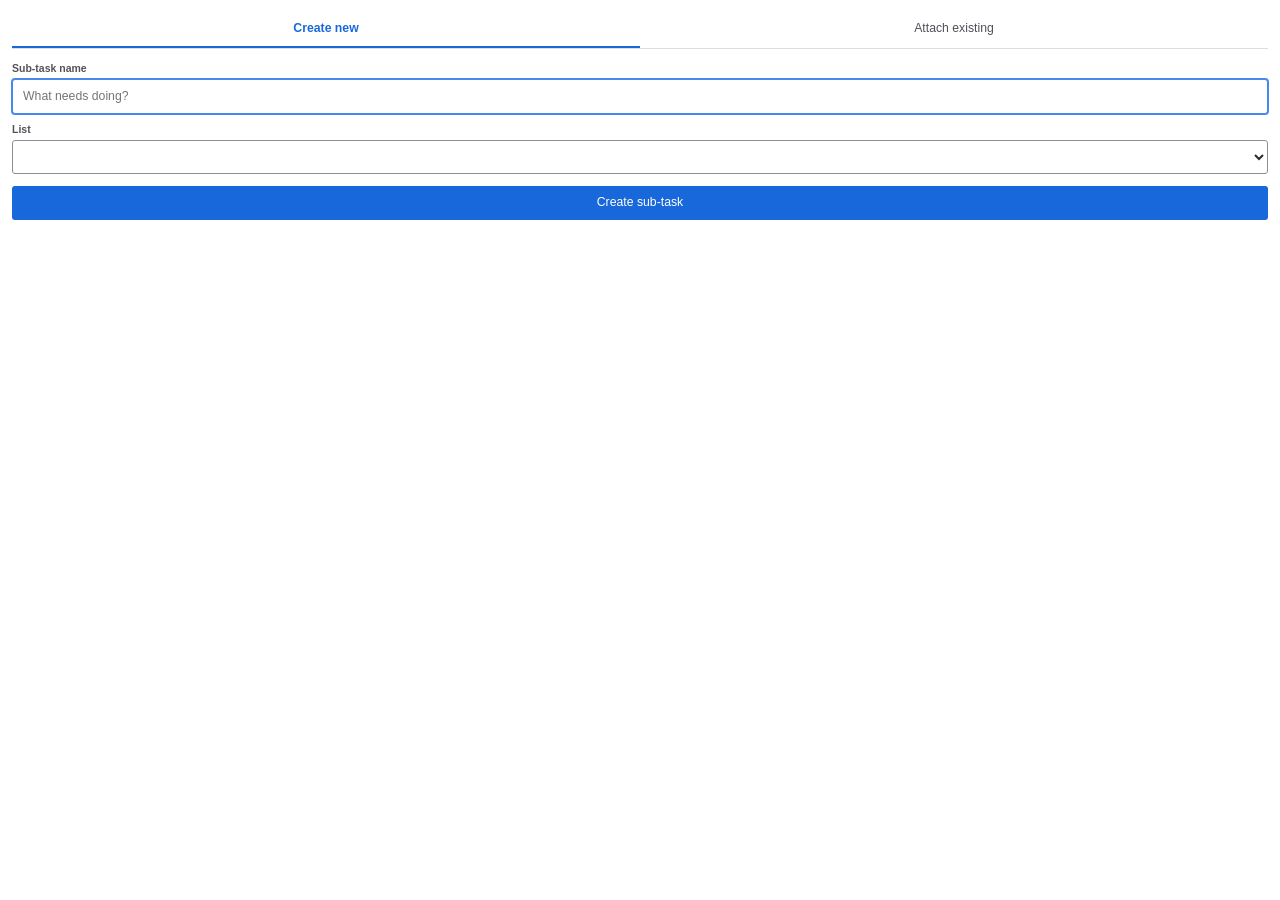
<file: popups/add-subtask.html>
<!DOCTYPE html>
<html>
<head>
    <meta charset="utf-8" />
    <title>Add sub-task</title>
    <link rel="stylesheet" href="https://p.trellocdn.com/power-up.min.css" />
    <link rel="stylesheet" href="../css/popup.css" />
</head>
<body>
    <div class="tabs">
        <div class="tab active" data-tab="create">Create new</div>
        <div class="tab" data-tab="attach">Attach existing</div>
    </div>

    <div class="panel active" id="panel-create">
        <label for="new-name">Sub-task name</label>
        <input type="text" id="new-name" placeholder="What needs doing?" autofocus />

        <label for="new-list">List</label>
        <select id="new-list"></select>

        <div class="actions">
            <button id="create-btn" class="grow">Create sub-task</button>
        </div>
        <div class="error" id="create-error" style="display:none;"></div>
        <div class="muted" id="auth-hint" style="display:none; margin-top:8px;">
            First time: Trello will prompt you to authorize this Power-Up to create cards.
        </div>
    </div>

    <div class="panel" id="panel-attach">
        <label for="attach-search">Search cards on this board</label>
        <input type="text" id="attach-search" placeholder="Type to filter…" />
        <div class="list" id="attach-list"></div>
        <div class="error" id="attach-error" style="display:none;"></div>
    </div>

    <script src="https://p.trellocdn.com/power-up.min.js"></script>
    <script src="../js/graph.js"></script>
    <script>
        const t = TrelloPowerUp.iframe();

        // Tab switching
        document.querySelectorAll('.tab').forEach((el) => {
            el.addEventListener('click', () => {
                document.querySelectorAll('.tab').forEach((x) => x.classList.remove('active'));
                document.querySelectorAll('.panel').forEach((x) => x.classList.remove('active'));
                el.classList.add('active');
                document.getElementById('panel-' + el.dataset.tab).classList.add('active');
                // Move focus to the newly-revealed panel's primary input so the
                // user can start typing immediately after switching tabs.
                const focusTarget = el.dataset.tab === 'create'
                    ? document.getElementById('new-name')
                    : document.getElementById('attach-search');
                focusTarget.focus();
                t.sizeTo('body');
            });
        });

        // Esc anywhere closes the popup. Productivity audience expects it.
        document.addEventListener('keydown', (ev) => {
            if (ev.key === 'Escape') {
                ev.preventDefault();
                t.closePopup();
            }
        });

        // Enter in the name field submits — same as clicking Create.
        document.getElementById('new-name').addEventListener('keydown', (ev) => {
            if (ev.key === 'Enter') {
                ev.preventDefault();
                document.getElementById('create-btn').click();
            }
        });

        // ---- Create new ----
        async function loadLists() {
            // Independent calls — fire in parallel so we wait one round-trip
            // instead of two.
            const [lists, card] = await Promise.all([
                t.lists('id', 'name'),
                t.card('idList'),
            ]);
            const sel = document.getElementById('new-list');
            sel.innerHTML = '';
            for (const list of lists) {
                const opt = document.createElement('option');
                opt.value = list.id;
                opt.textContent = list.name;
                if (list.id === card.idList) opt.selected = true;
                sel.appendChild(opt);
            }
        }

        document.getElementById('create-btn').addEventListener('click', async () => {
            const name = document.getElementById('new-name').value.trim();
            const idList = document.getElementById('new-list').value;
            const errEl = document.getElementById('create-error');
            errEl.style.display = 'none';

            if (!name) {
                errEl.textContent = 'Name is required.';
                errEl.style.display = 'block';
                return;
            }

            const btn = document.getElementById('create-btn');
            btn.disabled = true;
            btn.textContent = 'Creating…';

            try {
                const Trello = await t.getRestApi().getToken().then(async (token) => {
                    if (!token) {
                        document.getElementById('auth-hint').style.display = 'block';
                        await t.getRestApi().authorize({ scope: 'read,write' });
                    }
                    return window.Trello || null;
                });

                const restApi = t.getRestApi();
                const apiKey = restApi.appKey;
                const apiToken = await restApi.getToken();

                const params = new URLSearchParams({
                    name,
                    idList,
                    key: apiKey,
                    token: apiToken,
                });
                const resp = await fetch('https://api.trello.com/1/cards?' + params.toString(), {
                    method: 'POST',
                });
                if (!resp.ok) {
                    throw new Error('Trello API error: ' + resp.status);
                }
                const newCard = await resp.json();

                const parent = await t.card('id');
                await SubtaskGraph.setParent(t, newCard.id, parent.id);

                await t.closePopup();
            } catch (e) {
                errEl.textContent = e.message || String(e);
                errEl.style.display = 'block';
                btn.disabled = false;
                btn.textContent = 'Create sub-task';
            }
        });

        // ---- Attach existing ----
        let allCards = [];
        let currentCardId = null;
        let forbidden = new Set();

        async function loadAttachable() {
            const card = await t.card('id');
            currentCardId = card.id;

            // Self is always forbidden; descendants get folded in once the
            // walk resolves. Painting the list before the descendant walk
            // keeps the dialog responsive on deep trees.
            forbidden = new Set([currentCardId]);

            const cardsP = t.cards('id', 'name');
            const descP = SubtaskGraph.getDescendantIds(t, currentCardId);

            allCards = await cardsP;
            renderAttach(document.getElementById('attach-search').value || '');

            descP.then((desc) => {
                forbidden = new Set([currentCardId, ...desc]);
                renderAttach(document.getElementById('attach-search').value || '');
            });
        }

        let attaching = false;
        function renderAttach(query) {
            const list = document.getElementById('attach-list');
            list.innerHTML = '';
            const q = query.trim().toLowerCase();
            const eligible = allCards.filter((c) => !forbidden.has(c.id));
            const matches = q ? eligible.filter((c) => c.name.toLowerCase().includes(q)) : eligible;
            if (!matches.length) {
                const msg = q
                    ? 'No cards match "' + query.trim() + '".'
                    : eligible.length === 0
                        ? 'No other cards on this board to attach.'
                        : 'No cards available.';
                const empty = document.createElement('div');
                empty.className = 'empty';
                empty.textContent = msg;
                list.appendChild(empty);
                return;
            }
            const shown = matches.slice(0, 50);
            for (const c of shown) {
                const row = document.createElement('div');
                row.className = 'row';
                row.setAttribute('role', 'button');
                row.setAttribute('tabindex', '0');
                row.title = c.name;
                const nameEl = document.createElement('div');
                nameEl.className = 'name';
                nameEl.textContent = c.name;
                row.appendChild(nameEl);
                const pick = async () => {
                    if (attaching) return;
                    attaching = true;
                    row.style.opacity = '0.5';
                    const errEl = document.getElementById('attach-error');
                    errEl.style.display = 'none';
                    try {
                        await SubtaskGraph.setParent(t, c.id, currentCardId);
                        await t.closePopup();
                    } catch (e) {
                        attaching = false;
                        row.style.opacity = '';
                        errEl.textContent = e.message || String(e);
                        errEl.style.display = 'block';
                    }
                };
                row.addEventListener('click', pick);
                row.addEventListener('keydown', (ev) => {
                    if (ev.key === 'Enter' || ev.key === ' ') {
                        ev.preventDefault();
                        pick();
                    }
                });
                list.appendChild(row);
            }
            if (matches.length > shown.length) {
                const more = document.createElement('div');
                more.className = 'muted';
                more.style.padding = '6px 4px';
                more.textContent = 'Showing ' + shown.length + ' of ' + matches.length + ' — keep typing to narrow.';
                list.appendChild(more);
            }
        }

        document.getElementById('attach-search').addEventListener('input', (e) => {
            renderAttach(e.target.value);
        });

        // Enter in the search picks the first visible result — keyboard-first
        // attach without requiring a click.
        document.getElementById('attach-search').addEventListener('keydown', (ev) => {
            if (ev.key === 'Enter') {
                ev.preventDefault();
                const firstRow = document.querySelector('#attach-list .row');
                if (firstRow) firstRow.click();
            }
        });

        // Initial load (lists for create, cards for attach)
        Promise.all([loadLists(), loadAttachable()]).then(() => t.sizeTo('body'));

        // autofocus alone doesn't reliably take in Trello's popup iframe — the
        // iframe finishes loading before the popup is visible/focused, so the
        // initial focus gets dropped. Explicitly focus once on load and again
        // on the next frame to land after the popup's own focus management.
        const newNameInput = document.getElementById('new-name');
        newNameInput.focus();
        requestAnimationFrame(() => newNameInput.focus());
    </script>
</body>
</html>
</file>
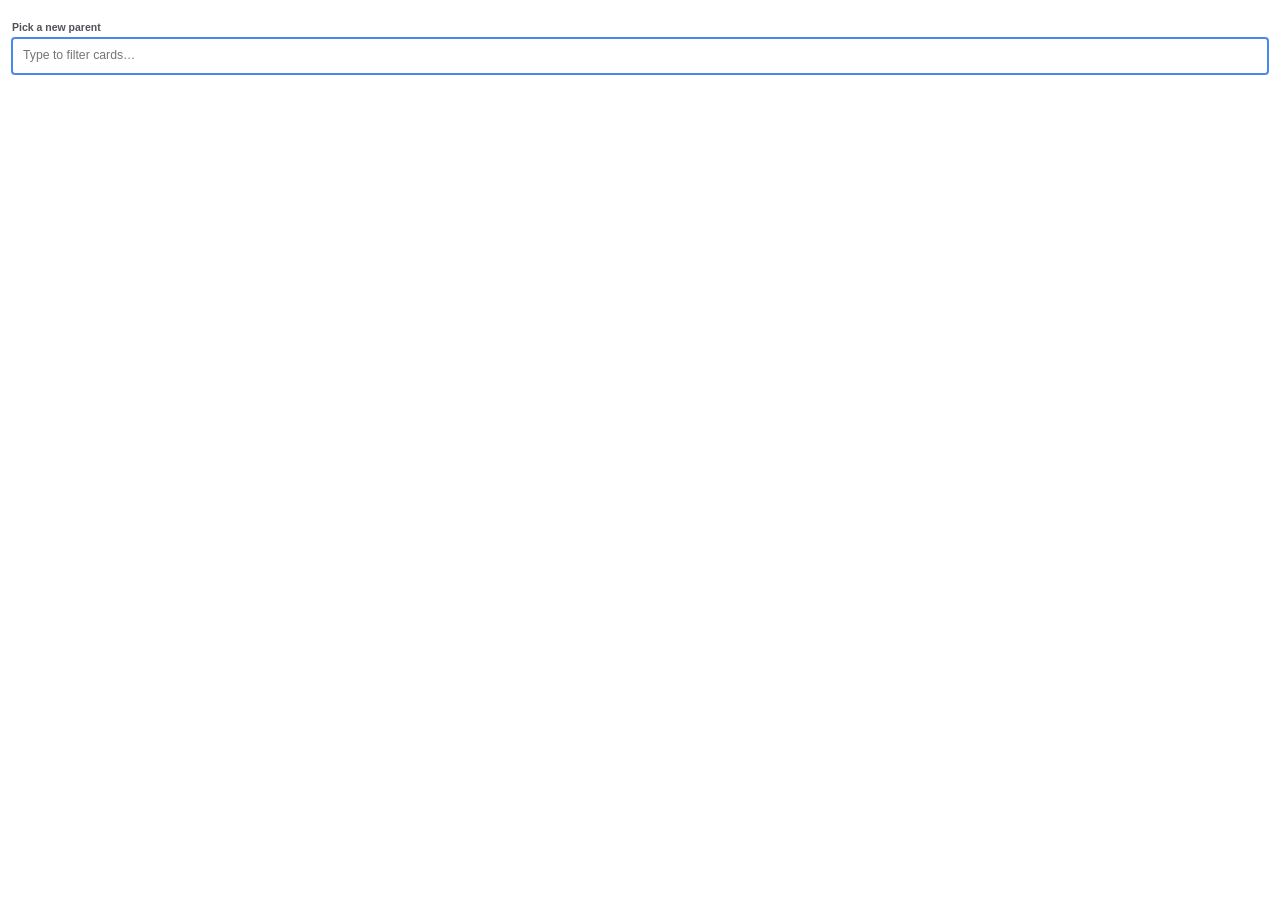
<file: popups/change-parent.html>
<!DOCTYPE html>
<html>
<head>
    <meta charset="utf-8" />
    <title>Change parent</title>
    <link rel="stylesheet" href="https://p.trellocdn.com/power-up.min.css" />
    <link rel="stylesheet" href="../css/popup.css" />
</head>
<body>
    <div id="current-parent" class="parent-line" style="display:none;">
        <span class="label">Current parent:</span>
        <span id="current-parent-name"></span>
    </div>

    <label for="search">Pick a new parent</label>
    <input type="text" id="search" placeholder="Type to filter cards…" autofocus />
    <div class="detach-line" id="detach-line" style="display:none;">
        <span class="link" id="detach-btn"></span>
    </div>
    <div class="list" id="list"></div>
    <div class="error" id="error" style="display:none;"></div>

    <script src="https://p.trellocdn.com/power-up.min.js"></script>
    <script src="../js/graph.js"></script>
    <script>
        const t = TrelloPowerUp.iframe();

        let allCards = [];
        let currentCardId = null;
        let forbidden = new Set();

        async function load() {
            const card = await t.card('id');
            currentCardId = card.id;

            // Self is always forbidden; descendants get folded in once the
            // walk resolves. Painting the list before then keeps the dialog
            // responsive on deep trees — the descendant set just narrows the
            // results when it arrives.
            forbidden = new Set([currentCardId]);

            // These three calls are independent given currentCardId, so fire
            // them in parallel instead of awaiting in series.
            const cardsP = t.cards('id', 'name');
            const descP = SubtaskGraph.getDescendantIds(t, currentCardId);
            const parentIdP = SubtaskGraph.getParentId(t, currentCardId);

            // Paint as soon as the card list arrives — don't wait for the
            // descendant walk or the parent lookup.
            allCards = await cardsP;
            render(document.getElementById('search').value || '');
            t.sizeTo('body');

            // Re-filter once the descendant walk completes.
            descP.then((desc) => {
                forbidden = new Set([currentCardId, ...desc]);
                render(document.getElementById('search').value || '');
                t.sizeTo('body');
            });

            const parentId = await parentIdP;
            const searchLabel = document.querySelector('label[for="search"]');
            const detachLine = document.getElementById('detach-line');
            const detachBtn = document.getElementById('detach-btn');
            if (parentId) {
                const p = allCards.find((c) => c.id === parentId);
                const pn = p ? p.name : '(card not on this board)';
                const cpName = document.getElementById('current-parent-name');
                cpName.textContent = pn;
                cpName.title = pn;
                document.getElementById('current-parent').style.display = 'flex';
                searchLabel.textContent = 'Pick a new parent';
                // Naming the parent makes the consequence unmistakable, so the user
                // can't mis-click "Detach" while scanning the result list. Title
                // attr keeps the full name available when the link truncates.
                detachBtn.textContent = 'Or detach from "' + pn + '"';
                detachBtn.title = detachBtn.textContent;
                detachLine.style.display = 'flex';
            } else {
                // No parent yet — this popup is doing "Set parent", not "Change".
                // Hide the detach action (nothing to detach from), and adjust
                // the search label to match.
                detachLine.style.display = 'none';
                searchLabel.textContent = 'Pick a parent';
            }

            // Header chrome (current-parent line / detach link / label) just
            // changed — refit. The list itself was already painted above.
            t.sizeTo('body');
        }

        let picking = false;
        function render(query) {
            const list = document.getElementById('list');
            list.innerHTML = '';
            const q = query.trim().toLowerCase();
            const eligible = allCards.filter((c) => !forbidden.has(c.id));
            const matches = q ? eligible.filter((c) => c.name.toLowerCase().includes(q)) : eligible;
            if (!matches.length) {
                const msg = q
                    ? 'No cards match "' + query.trim() + '".'
                    : eligible.length === 0
                        ? 'No eligible parent cards on this board.'
                        : 'No cards available.';
                const empty = document.createElement('div');
                empty.className = 'empty';
                empty.textContent = msg;
                list.appendChild(empty);
                return;
            }
            const shown = matches.slice(0, 50);
            for (const c of shown) {
                const row = document.createElement('div');
                row.className = 'row';
                row.setAttribute('role', 'button');
                row.setAttribute('tabindex', '0');
                row.title = c.name;
                const nameEl = document.createElement('div');
                nameEl.className = 'name';
                nameEl.textContent = c.name;
                row.appendChild(nameEl);
                row.addEventListener('click', () => pickParent(c.id, row));
                row.addEventListener('keydown', (ev) => {
                    if (ev.key === 'Enter' || ev.key === ' ') {
                        ev.preventDefault();
                        pickParent(c.id, row);
                    }
                });
                list.appendChild(row);
            }
            if (matches.length > shown.length) {
                const more = document.createElement('div');
                more.className = 'muted';
                more.style.padding = '6px 4px';
                more.textContent = 'Showing ' + shown.length + ' of ' + matches.length + ' — keep typing to narrow.';
                list.appendChild(more);
            }
        }

        async function pickParent(newParentId, rowEl) {
            if (picking) return;
            picking = true;
            if (rowEl) rowEl.style.opacity = '0.5';
            const errEl = document.getElementById('error');
            errEl.style.display = 'none';
            try {
                await SubtaskGraph.setParent(t, currentCardId, newParentId);
                await t.closePopup();
            } catch (e) {
                picking = false;
                if (rowEl) rowEl.style.opacity = '';
                errEl.textContent = e.message || String(e);
                errEl.style.display = 'block';
            }
        }

        document.getElementById('search').addEventListener('input', (e) => render(e.target.value));

        // Esc closes the popup; Enter picks the first visible candidate.
        document.addEventListener('keydown', (ev) => {
            if (ev.key === 'Escape') {
                ev.preventDefault();
                t.closePopup();
            }
        });
        document.getElementById('search').addEventListener('keydown', (ev) => {
            if (ev.key === 'Enter') {
                ev.preventDefault();
                const firstRow = document.querySelector('#list .row');
                if (firstRow) firstRow.click();
            }
        });

        document.getElementById('detach-btn').addEventListener('click', async () => {
            const btn = document.getElementById('detach-btn');
            if (btn.dataset.busy === '1') return;
            const errEl = document.getElementById('error');
            errEl.style.display = 'none';
            const originalText = btn.textContent;
            btn.dataset.busy = '1';
            btn.style.opacity = '0.5';
            btn.style.pointerEvents = 'none';
            btn.textContent = 'Detaching…';
            try {
                await SubtaskGraph.setParent(t, currentCardId, null);
                await t.closePopup();
            } catch (e) {
                btn.dataset.busy = '';
                btn.style.opacity = '';
                btn.style.pointerEvents = '';
                btn.textContent = originalText;
                errEl.textContent = e.message || String(e);
                errEl.style.display = 'block';
            }
        });

        load();

        // autofocus alone doesn't reliably take in Trello's popup iframe — the
        // iframe finishes loading before the popup is visible/focused, so the
        // initial focus gets dropped. Explicitly focus once on load and again
        // on the next frame to land after the popup's own focus management.
        const searchInput = document.getElementById('search');
        searchInput.focus();
        requestAnimationFrame(() => searchInput.focus());
    </script>
</body>
</html>
</file>
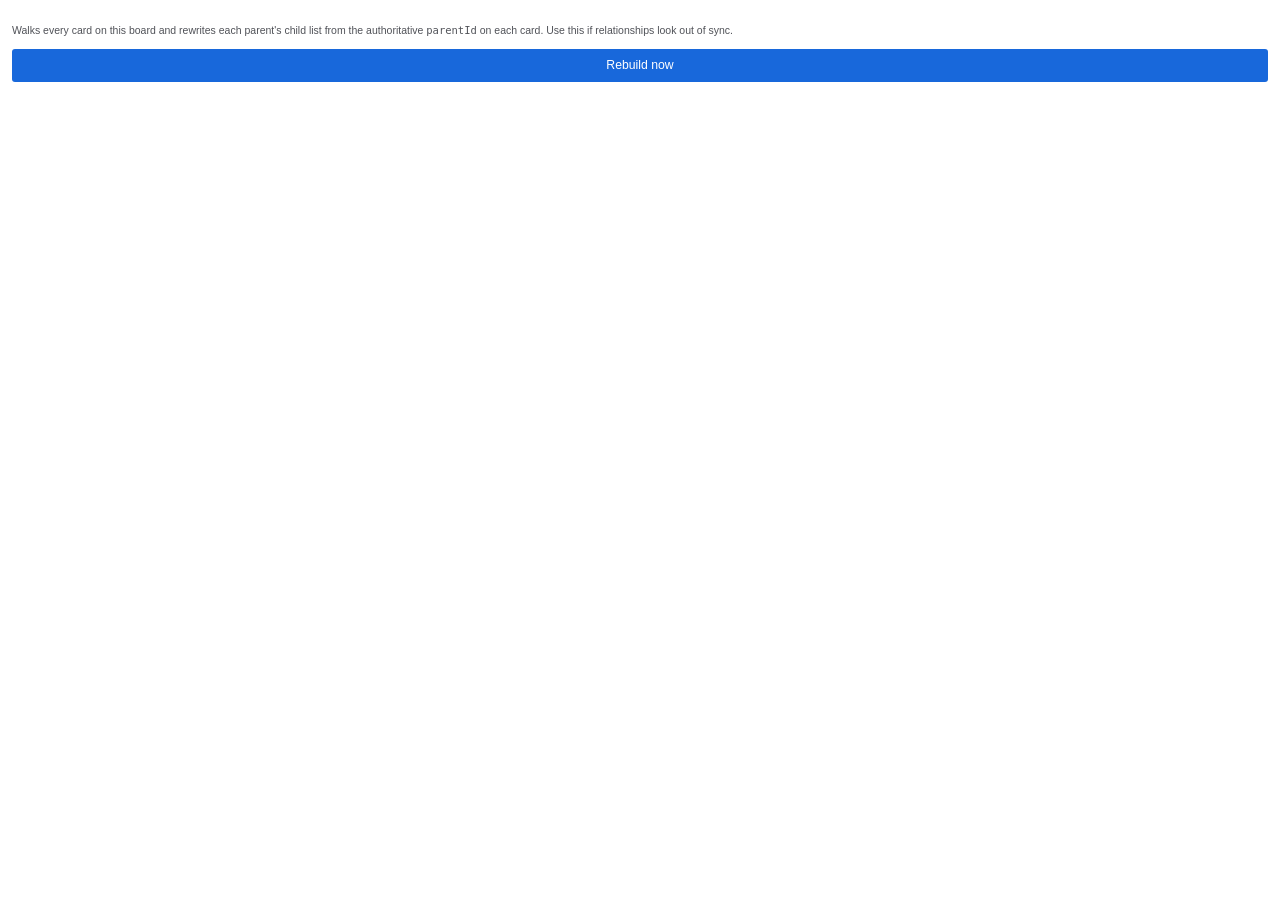
<file: popups/rebuild.html>
<!DOCTYPE html>
<html>
<head>
    <meta charset="utf-8" />
    <title>Rebuild sub-task index</title>
    <link rel="stylesheet" href="https://p.trellocdn.com/power-up.min.css" />
    <link rel="stylesheet" href="../css/popup.css" />
</head>
<body>
    <p class="muted">
        Walks every card on this board and rewrites each parent's child list from
        the authoritative <code>parentId</code> on each card. Use this if relationships
        look out of sync.
    </p>
    <div class="actions">
        <button id="run-btn" class="grow">Rebuild now</button>
    </div>
    <div class="muted" id="progress" style="display:none; margin-top:8px;"></div>
    <div class="progress-track" id="progress-track" style="display:none;">
        <div class="progress-fill" id="progress-fill"></div>
    </div>
    <div class="result-line" id="result-line" style="display:none;">
        <span class="result-check" aria-hidden="true">
            <svg xmlns="http://www.w3.org/2000/svg" viewBox="0 0 24 24" fill="none" stroke="currentColor" stroke-width="3" stroke-linecap="round" stroke-linejoin="round">
                <path d="M5 13l4 4L19 7" />
            </svg>
        </span>
        <span id="result-text"></span>
    </div>
    <div class="error" id="error" style="display:none;"></div>

    <script src="https://p.trellocdn.com/power-up.min.js"></script>
    <script src="../js/graph.js"></script>
    <script>
        const t = TrelloPowerUp.iframe();

        document.addEventListener('keydown', (ev) => {
            if (ev.key === 'Escape') {
                ev.preventDefault();
                t.closePopup();
            }
        });

        document.getElementById('run-btn').addEventListener('click', async () => {
            const btn = document.getElementById('run-btn');
            const progress = document.getElementById('progress');
            const track = document.getElementById('progress-track');
            const fill = document.getElementById('progress-fill');
            const resultLine = document.getElementById('result-line');
            const resultText = document.getElementById('result-text');
            const errEl = document.getElementById('error');
            errEl.style.display = 'none';
            resultLine.style.display = 'none';
            btn.disabled = true;
            btn.textContent = 'Rebuilding…';
            progress.style.display = 'block';
            track.style.display = 'block';
            fill.style.width = '0%';
            try {
                const result = await SubtaskGraph.rebuildIndex(t, (done, total) => {
                    progress.textContent = 'Scanning ' + done + ' / ' + total + ' cards…';
                    fill.style.width = (total ? (done / total) * 100 : 0) + '%';
                });
                fill.style.width = '100%';
                progress.style.display = 'none';
                track.style.display = 'none';
                // Build the result line so the check redraws every time
                // (forcing a node replace restarts the keyframe).
                resultText.textContent = result.scanned + ' cards scanned, ' + result.parentsUpdated + ' parents updated.';
                resultLine.style.display = 'flex';
                btn.textContent = 'Close';
                btn.disabled = false;
                btn.onclick = () => t.closePopup();
                t.sizeTo('body');
            } catch (e) {
                progress.style.display = 'none';
                track.style.display = 'none';
                errEl.textContent = e.message || String(e);
                errEl.style.display = 'block';
                btn.disabled = false;
                btn.textContent = 'Rebuild now';
                t.sizeTo('body');
            }
        });
    </script>
</body>
</html>
</file>
<file: css/popup.css>
/* Atlassian Design System tokens (loaded via power-up.min.css in each popup).
   ADS tokens carry their own dark-mode values, so the UI follows Trello's theme
   automatically when that stylesheet is present.

   Fallbacks below cover the rare case where power-up.min.css fails to load
   (corporate proxy, offline, CDN outage). They're routed through --popup-fb-*
   custom properties so the prefers-color-scheme media query at the bottom of
   this file can swap them in for system-dark users. */

:root {
    --popup-fb-text: #292A2E;
    --popup-fb-text-subtle: #505258;
    --popup-fb-surface: #FFFFFF;
    --popup-fb-input: #FFFFFF;
    --popup-fb-border: #0B120E24;
    --popup-fb-border-input: #8C8F97;
    --popup-fb-border-focused: #4688EC;
    --popup-fb-brand: #1868DB;
    --popup-fb-brand-hovered: #1558BC;
    --popup-fb-brand-pressed: #144794;
    --popup-fb-text-inverse: #FFFFFF;
    --popup-fb-neutral: #0515240F;
    --popup-fb-neutral-hovered: #0B120E24;
    --popup-fb-neutral-pressed: #080F214A;
    --popup-fb-neutral-subtle-hovered: #0515240F;
    --popup-fb-danger: #C9372C;
    --popup-fb-danger-hovered: #AE2E24;
    --popup-fb-danger-pressed: #872821;
    --popup-fb-text-danger: #AE2E24;
    --popup-fb-link: #1868DB;
    --popup-fb-link-pressed: #1558BC;

    /* Motion tokens. One curve, two durations — consistency reads as
       "considered." Productivity-tool restraint: ~120ms for state changes,
       ~180ms for entrance animations. */
    --t-fast: 120ms;
    --t-medium: 180ms;
    --t-ease: cubic-bezier(0.2, 0.8, 0.2, 1);
}

html, body {
    margin: 0;
    padding: 0;
    font: var(--ds-font-body, normal 400 0.875rem/1.25rem "Atlassian Sans", ui-sans-serif, -apple-system, BlinkMacSystemFont, "Segoe UI", Ubuntu, "Helvetica Neue", sans-serif);
    color: var(--ds-text, var(--popup-fb-text));
    background: var(--ds-surface, var(--popup-fb-surface));
}
body {
    padding: 12px;
    /* Long content shouldn't push the iframe wider than the popup */
    overflow-wrap: break-word;
}

.tabs {
    display: flex;
    gap: 0;
    margin-bottom: 12px;
    border-bottom: 1px solid var(--ds-border, var(--popup-fb-border));
}
.tab {
    flex: 1;
    min-width: 0;
    padding: 8px;
    text-align: center;
    cursor: pointer;
    color: var(--ds-text-subtle, var(--popup-fb-text-subtle));
    border-bottom: 2px solid transparent;
    user-select: none;
    transition: color var(--t-fast) var(--t-ease), border-bottom-color var(--t-medium) var(--t-ease);
}
.tab:not(.active):hover {
    color: var(--ds-text, var(--popup-fb-text));
}
.tab:focus-visible {
    outline: 2px solid var(--ds-border-focused, var(--popup-fb-border-focused));
    outline-offset: -2px;
    border-radius: var(--ds-radius-small, 3px);
}
.tab.active {
    color: var(--ds-text-selected, var(--popup-fb-brand));
    border-bottom-color: var(--ds-border-selected, var(--popup-fb-brand));
    font-weight: var(--ds-font-weight-semibold, 600);
}
.panel { display: none; }
.panel.active { display: block; }

label {
    display: block;
    margin: 8px 0 4px;
    font: var(--ds-font-body-small, normal 400 0.75rem/1rem "Atlassian Sans", ui-sans-serif, -apple-system, BlinkMacSystemFont, "Segoe UI", Ubuntu, "Helvetica Neue", sans-serif);
    color: var(--ds-text-subtle, var(--popup-fb-text-subtle));
    font-weight: var(--ds-font-weight-semibold, 600);
}
input[type="text"], select {
    width: 100%;
    box-sizing: border-box;
    padding: 8px 10px;
    background: var(--ds-background-input, var(--popup-fb-input));
    color: var(--ds-text, var(--popup-fb-text));
    border: 1px solid var(--ds-border-input, var(--popup-fb-border-input));
    border-radius: var(--ds-radius-small, 3px);
    font: var(--ds-font-body, normal 400 0.875rem/1.25rem "Atlassian Sans", ui-sans-serif, -apple-system, BlinkMacSystemFont, "Segoe UI", Ubuntu, "Helvetica Neue", sans-serif);
    outline: none;
    caret-color: var(--ds-border-focused, var(--popup-fb-border-focused));
    transition: border-color var(--t-fast) var(--t-ease), box-shadow var(--t-fast) var(--t-ease);
}
input[type="text"]:focus, select:focus {
    border-color: var(--ds-border-focused, var(--popup-fb-border-focused));
    box-shadow: 0 0 0 1px var(--ds-border-focused, var(--popup-fb-border-focused));
}

button {
    background: var(--ds-background-brand-bold, var(--popup-fb-brand));
    color: var(--ds-text-inverse, var(--popup-fb-text-inverse));
    border: 0;
    padding: 8px 14px;
    border-radius: var(--ds-radius-small, 3px);
    font: var(--ds-font-body, normal 400 0.875rem/1.25rem "Atlassian Sans", ui-sans-serif, -apple-system, BlinkMacSystemFont, "Segoe UI", Ubuntu, "Helvetica Neue", sans-serif);
    font-weight: var(--ds-font-weight-medium, 500);
    cursor: pointer;
    /* Allow buttons to grow with translated labels (German etc.) */
    white-space: normal;
    overflow-wrap: break-word;
    transition: background var(--t-fast) var(--t-ease), transform 80ms var(--t-ease), box-shadow var(--t-fast) var(--t-ease);
}
button:hover {
    background: var(--ds-background-brand-bold-hovered, var(--popup-fb-brand-hovered));
    transform: translateY(-1px);
    box-shadow: 0 2px 4px rgba(9, 30, 66, 0.12);
}
button:active {
    background: var(--ds-background-brand-bold-pressed, var(--popup-fb-brand-pressed));
    transform: translateY(0);
    box-shadow: none;
}
button:focus-visible {
    outline: 2px solid var(--ds-border-focused, var(--popup-fb-border-focused));
    outline-offset: 2px;
}
button.secondary {
    background: var(--ds-background-neutral, var(--popup-fb-neutral));
    color: var(--ds-text, var(--popup-fb-text));
}
button.secondary:hover { background: var(--ds-background-neutral-hovered, var(--popup-fb-neutral-hovered)); }
button.secondary:active { background: var(--ds-background-neutral-pressed, var(--popup-fb-neutral-pressed)); }
button.danger { background: var(--ds-background-danger-bold, var(--popup-fb-danger)); }
button.danger:hover { background: var(--ds-background-danger-bold-hovered, var(--popup-fb-danger-hovered)); }
button.danger:active { background: var(--ds-background-danger-bold-pressed, var(--popup-fb-danger-pressed)); }
button:disabled { opacity: var(--ds-opacity-disabled, 0.4); cursor: not-allowed; }

.row {
    display: flex;
    gap: 6px;
    align-items: center;
    padding: 6px 4px;
    border-radius: var(--ds-radius-small, 3px);
    transition: background var(--t-fast) var(--t-ease);
}
.row:hover {
    background: var(--ds-background-neutral-subtle-hovered, var(--popup-fb-neutral-subtle-hovered));
    cursor: pointer;
}
.row .name {
    /* min-width: 0 lets flex items shrink below their content size, which is
       what allows text-overflow: ellipsis to actually clip in a flex parent */
    flex: 1;
    min-width: 0;
    overflow: hidden;
    text-overflow: ellipsis;
    white-space: nowrap;
}
.row .meta {
    color: var(--ds-text-subtle, var(--popup-fb-text-subtle));
    font: var(--ds-font-body-small, normal 400 0.75rem/1rem "Atlassian Sans", ui-sans-serif, -apple-system, BlinkMacSystemFont, "Segoe UI", Ubuntu, "Helvetica Neue", sans-serif);
    flex-shrink: 0;
}

.list { max-height: 220px; overflow-y: auto; margin-top: 6px; }
.empty {
    color: var(--ds-text-subtle, var(--popup-fb-text-subtle));
    padding: 12px;
    text-align: center;
    font-style: italic;
}
.error {
    color: var(--ds-text-danger, var(--popup-fb-text-danger));
    margin-top: 8px;
    font: var(--ds-font-body, normal 400 0.875rem/1.25rem "Atlassian Sans", ui-sans-serif, -apple-system, BlinkMacSystemFont, "Segoe UI", Ubuntu, "Helvetica Neue", sans-serif);
    overflow-wrap: break-word;
}
.muted {
    color: var(--ds-text-subtle, var(--popup-fb-text-subtle));
    font: var(--ds-font-body-small, normal 400 0.75rem/1rem "Atlassian Sans", ui-sans-serif, -apple-system, BlinkMacSystemFont, "Segoe UI", Ubuntu, "Helvetica Neue", sans-serif);
}

/* Empty-state-as-CTA: a single block that frames the value and offers the
   primary action, instead of a dead-end "nothing here" message. */
.empty-cta {
    display: flex;
    flex-direction: column;
    align-items: center;
    gap: 8px;
    padding: 16px 12px;
    text-align: center;
}
/* Children stagger into view on first render. Each layer waits a beat longer
   than the last — total <200ms so the user never perceives it as "loading,"
   only as "settled." */
.empty-cta > * {
    opacity: 0;
    animation: emptyIn 240ms var(--t-ease) forwards;
}
.empty-cta > *:nth-child(1) { animation-delay: 0ms; }
.empty-cta > *:nth-child(2) { animation-delay: 60ms; }
.empty-cta > *:nth-child(3) { animation-delay: 120ms; }
.empty-cta > *:nth-child(4) { animation-delay: 180ms; }
@keyframes emptyIn {
    from { opacity: 0; transform: translateY(4px); }
    to { opacity: 1; transform: translateY(0); }
}
.empty-cta-glyph {
    width: 32px;
    height: 32px;
    color: var(--ds-text-subtle, var(--popup-fb-text-subtle));
    opacity: 0.45;
    /* Animation overrides set opacity, so the keyframe ramps to this value */
}
.empty-cta-glyph svg { width: 100%; height: 100%; display: block; }
.empty-cta-headline {
    color: var(--ds-text, var(--popup-fb-text));
    font-weight: var(--ds-font-weight-semibold, 600);
}
.empty-cta-desc {
    color: var(--ds-text-subtle, var(--popup-fb-text-subtle));
    font: var(--ds-font-body-small, normal 400 0.75rem/1rem "Atlassian Sans", ui-sans-serif, -apple-system, BlinkMacSystemFont, "Segoe UI", Ubuntu, "Helvetica Neue", sans-serif);
}
.empty-cta-button {
    /* Inherits primary button colors from the base `button` rule.
       Tighten padding for the in-section context. */
    padding: 6px 14px;
    margin-top: 4px;
}
/* The glyph's faded look needs to survive the keyframe that ends at opacity:1.
   Re-state the muted opacity here so the stagger lands at 0.45, not 1. */
.empty-cta-glyph { animation-name: emptyGlyphIn; }
@keyframes emptyGlyphIn {
    from { opacity: 0; transform: translateY(4px); }
    to { opacity: 0.45; transform: translateY(0); }
}

.actions { display: flex; gap: 8px; margin-top: 12px; }
.actions .grow { flex: 1; min-width: 0; }

a, .link {
    color: var(--ds-link, var(--popup-fb-link));
    text-decoration: none;
    cursor: pointer;
}
a:hover, .link:hover { text-decoration: underline; }
a:active, .link:active { color: var(--ds-link-pressed, var(--popup-fb-link-pressed)); }
a:focus-visible, .link:focus-visible {
    outline: 2px solid var(--ds-border-focused, var(--popup-fb-border-focused));
    outline-offset: 2px;
    border-radius: var(--ds-radius-small, 3px);
}

.parent-line {
    background: var(--ds-background-neutral, var(--popup-fb-neutral));
    padding: 6px 8px;
    border-radius: var(--ds-radius-small, 3px);
    margin-bottom: 8px;
    display: flex;
    align-items: center;
    gap: 6px;
}
.parent-line .label {
    color: var(--ds-text-subtle, var(--popup-fb-text-subtle));
    font: var(--ds-font-body-small, normal 400 0.75rem/1rem "Atlassian Sans", ui-sans-serif, -apple-system, BlinkMacSystemFont, "Segoe UI", Ubuntu, "Helvetica Neue", sans-serif);
    flex-shrink: 0;
}
/* Parent name takes the available space and ellipsifies for long titles */
.parent-line #parent-name {
    flex: 1;
    min-width: 0;
    overflow: hidden;
    text-overflow: ellipsis;
    white-space: nowrap;
}
/* Change / Set parent action is metadata-level — small font, subtle color,
   doesn't compete with the parent name or the children list */
.parent-line .parent-line-action {
    font: var(--ds-font-body-small, normal 400 0.75rem/1rem "Atlassian Sans", ui-sans-serif, -apple-system, BlinkMacSystemFont, "Segoe UI", Ubuntu, "Helvetica Neue", sans-serif);
    flex-shrink: 0;
}
/* When the card has no parent, the action expands to fill the row so the
   "+ Set parent…" affordance has presence (it's the only thing in the slot) */
.parent-line.is-orphan .parent-line-action {
    flex: 1;
}

/* Sibling nav (Prev / Next) sits between the parent name and the Change action.
   Small text actions in the same metadata-level style as `.parent-line-action`
   so they don't compete with the parent name. */
.parent-line .sibling-nav {
    display: inline-flex;
    gap: 4px;
    flex-shrink: 0;
}
.parent-line .sibling-btn {
    font: var(--ds-font-body-small, normal 400 0.75rem/1rem "Atlassian Sans", ui-sans-serif, -apple-system, BlinkMacSystemFont, "Segoe UI", Ubuntu, "Helvetica Neue", sans-serif);
    padding: 2px 6px;
    border-radius: var(--ds-radius-small, 3px);
    transition: background var(--t-fast) var(--t-ease), color var(--t-fast) var(--t-ease), transform var(--t-fast) var(--t-ease);
}
.parent-line .sibling-btn:hover {
    background: var(--ds-background-neutral-subtle-hovered, var(--popup-fb-neutral-subtle-hovered));
}
/* Tiny directional cue: Prev nudges left, Next nudges right on hover. Reinforces
   what the button does without saying anything. */
#sibling-prev:hover:not(.is-disabled) { transform: translateX(-1px); }
#sibling-next:hover:not(.is-disabled) { transform: translateX(1px); }
.parent-line .sibling-btn.is-disabled {
    color: var(--ds-text-subtle, var(--popup-fb-text-subtle));
    opacity: var(--ds-opacity-disabled, 0.4);
    cursor: default;
    pointer-events: none;
    text-decoration: none;
}

.child-row {
    display: flex;
    align-items: center;
    gap: 6px;
    padding: 6px 4px;
    border-bottom: 1px solid var(--ds-border, var(--popup-fb-border));
    transition: background var(--t-fast) var(--t-ease), opacity var(--t-fast) var(--t-ease);
}
.child-row:last-child { border-bottom: 0; }
.child-row .name {
    flex: 1;
    min-width: 0;
    overflow: hidden;
    text-overflow: ellipsis;
    white-space: nowrap;
    cursor: pointer;
}
.child-row .name:hover {
    color: var(--ds-link, var(--popup-fb-link));
    text-decoration: underline;
}
/* Detach is a small text action that matches the "Change" link in the parent
   line — same weight, same color. Detach is reversible (undo strip below the
   list), so it doesn't need danger styling. */
.child-row .detach {
    color: var(--ds-text-subtle, var(--popup-fb-text-subtle));
    font: var(--ds-font-body-small, normal 400 0.75rem/1rem "Atlassian Sans", ui-sans-serif, -apple-system, BlinkMacSystemFont, "Segoe UI", Ubuntu, "Helvetica Neue", sans-serif);
    cursor: pointer;
    flex-shrink: 0;
    padding: 2px 6px;
    border-radius: var(--ds-radius-small, 3px);
    transition: color var(--t-fast) var(--t-ease), background var(--t-fast) var(--t-ease);
}
.child-row .detach:hover {
    color: var(--ds-text, var(--popup-fb-text));
    background: var(--ds-background-neutral-subtle-hovered, var(--popup-fb-neutral-subtle-hovered));
    text-decoration: underline;
}
.child-row .detach:focus-visible {
    outline: 2px solid var(--ds-border-focused, var(--popup-fb-border-focused));
    outline-offset: 1px;
}

/* Undo strip — shown after a detach, with a 6s window to revert. Lives below
   the children list, not inline with rows, so the user always knows where to
   look for it. Slides into view so the cause-and-effect chain (you detached →
   this is your undo opportunity) is readable. */
.undo-strip {
    display: flex;
    align-items: center;
    gap: 8px;
    margin-top: 8px;
    padding: 6px 10px;
    background: var(--ds-background-neutral, var(--popup-fb-neutral));
    border-radius: var(--ds-radius-small, 3px);
    animation: undoIn var(--t-medium) var(--t-ease);
}
@keyframes undoIn {
    from { opacity: 0; transform: translateY(-4px); }
    to { opacity: 1; transform: translateY(0); }
}

/* Collapse animation for a child-row that's being detached. Driven by JS
   adding .is-detaching just before the data write fires. Read the opacity-and-
   height collapse as the cause that produces the undo strip below. */
.child-row.is-detaching {
    animation: rowCollapse var(--t-fast) var(--t-ease) forwards;
    pointer-events: none;
    overflow: hidden;
}
@keyframes rowCollapse {
    from { opacity: 1; max-height: 40px; padding-top: 6px; padding-bottom: 6px; }
    to { opacity: 0; max-height: 0; padding-top: 0; padding-bottom: 0; border-bottom-color: transparent; }
}

/* "Just added" highlight — fades a soft brand wash across the new row, then
   leaves no trace. Tells the user "that one — the thing you just added is
   right there" without a toast. Uses a token color hand-tuned to be visible
   in both themes, since ADS doesn't expose a good "background-selected-subtle"
   token via CSS variable. */
.child-row.is-fresh {
    animation: rowFresh 1200ms var(--t-ease);
}
@keyframes rowFresh {
    0%   { background: rgba(24, 104, 219, 0.18); }
    60%  { background: rgba(24, 104, 219, 0.10); }
    100% { background: transparent; }
}
@media (prefers-color-scheme: dark) {
    @keyframes rowFresh {
        0%   { background: rgba(102, 157, 241, 0.22); }
        60%  { background: rgba(102, 157, 241, 0.12); }
        100% { background: transparent; }
    }
}
.undo-strip .undo-msg {
    flex: 1;
    min-width: 0;
    overflow: hidden;
    text-overflow: ellipsis;
    white-space: nowrap;
    color: var(--ds-text, var(--popup-fb-text));
    font: var(--ds-font-body-small, normal 400 0.75rem/1rem "Atlassian Sans", ui-sans-serif, -apple-system, BlinkMacSystemFont, "Segoe UI", Ubuntu, "Helvetica Neue", sans-serif);
}
.undo-strip .undo-action {
    flex-shrink: 0;
    font: var(--ds-font-body-small, normal 400 0.75rem/1rem "Atlassian Sans", ui-sans-serif, -apple-system, BlinkMacSystemFont, "Segoe UI", Ubuntu, "Helvetica Neue", sans-serif);
}
.undo-strip.is-error {
    background: var(--ds-background-neutral, var(--popup-fb-neutral));
}
.undo-strip.is-error .undo-msg {
    color: var(--ds-text-danger, var(--popup-fb-text-danger));
}

/* Subtle "Set parent" link beneath the empty-state CTA. Stays metadata-level
   so it doesn't compete with the primary "Add sub-task" button above it. */
.empty-cta-secondary {
    margin-top: 4px;
    font: var(--ds-font-body-small, normal 400 0.75rem/1rem "Atlassian Sans", ui-sans-serif, -apple-system, BlinkMacSystemFont, "Segoe UI", Ubuntu, "Helvetica Neue", sans-serif);
}

/* Rebuild progress bar — thin, brand-colored, animated width. Gives the eye
   something to track on long boards instead of a text counter. */
.progress-track {
    position: relative;
    height: 4px;
    width: 100%;
    background: var(--ds-background-neutral, var(--popup-fb-neutral));
    border-radius: 2px;
    overflow: hidden;
    margin-top: 4px;
}
.progress-fill {
    position: absolute;
    inset: 0 auto 0 0;
    width: 0%;
    background: var(--ds-background-brand-bold, var(--popup-fb-brand));
    border-radius: 2px;
    transition: width 200ms var(--t-ease);
}

/* Result row with the success checkmark drawing in next to the text. */
.result-line {
    display: flex;
    align-items: center;
    gap: 8px;
    margin-top: 8px;
}
.result-check {
    flex-shrink: 0;
    width: 18px;
    height: 18px;
    color: var(--ds-icon-success, #22a06b);
}
.result-check svg { width: 100%; height: 100%; display: block; }
.result-check svg path {
    stroke-dasharray: 24;
    stroke-dashoffset: 24;
    animation: checkDraw 420ms var(--t-ease) forwards;
}
@keyframes checkDraw {
    to { stroke-dashoffset: 0; }
}

/* Detach link in change-parent.html — a small right-aligned text action under
   the search input, not a full-width button. Sits in its own row so it can't
   be mis-clicked while scanning the result list. */
.detach-line {
    display: flex;
    justify-content: flex-end;
    margin-top: 4px;
    margin-bottom: 4px;
}
.detach-line .link {
    font: var(--ds-font-body-small, normal 400 0.75rem/1rem "Atlassian Sans", ui-sans-serif, -apple-system, BlinkMacSystemFont, "Segoe UI", Ubuntu, "Helvetica Neue", sans-serif);
    color: var(--ds-text-subtle, var(--popup-fb-text-subtle));
}
.detach-line .link:hover {
    color: var(--ds-text, var(--popup-fb-text));
}

/* Dark-mode safety net: only flips the *fallback* values. When ADS tokens are
   loaded (the common case), they take precedence and this has no effect. When
   the stylesheet fails to load, system-dark users still get a dark popup. */
@media (prefers-color-scheme: dark) {
    :root {
        --popup-fb-text: #CECFD2;
        --popup-fb-text-subtle: #A9ABAF;
        --popup-fb-surface: #1F1F21;
        --popup-fb-input: #242528;
        --popup-fb-border: #E3E4F21F;
        --popup-fb-border-input: #7E8188;
        --popup-fb-border-focused: #8FB8F6;
        --popup-fb-brand: #669DF1;
        --popup-fb-brand-hovered: #8FB8F6;
        --popup-fb-brand-pressed: #ADCBFB;
        --popup-fb-text-inverse: #1F1F21;
        --popup-fb-neutral: #CECED912;
        --popup-fb-neutral-hovered: #E3E4F21F;
        --popup-fb-neutral-pressed: #E5E9F640;
        --popup-fb-neutral-subtle-hovered: #CECED912;
        --popup-fb-danger: #F87168;
        --popup-fb-danger-hovered: #FD9891;
        --popup-fb-danger-pressed: #FFB8B2;
        --popup-fb-text-danger: #FD9891;
        --popup-fb-link: #669DF1;
        --popup-fb-link-pressed: #8FB8F6;
    }
}

/* Respect reduced motion. Currently the only transitions come from browser
   defaults and underline-on-hover; this is preventative so future micro-
   interactions don't ignore the preference. */
@media (prefers-reduced-motion: reduce) {
    *, *::before, *::after {
        animation-duration: 0.01ms !important;
        animation-iteration-count: 1 !important;
        transition-duration: 0.01ms !important;
    }
}
</file>
